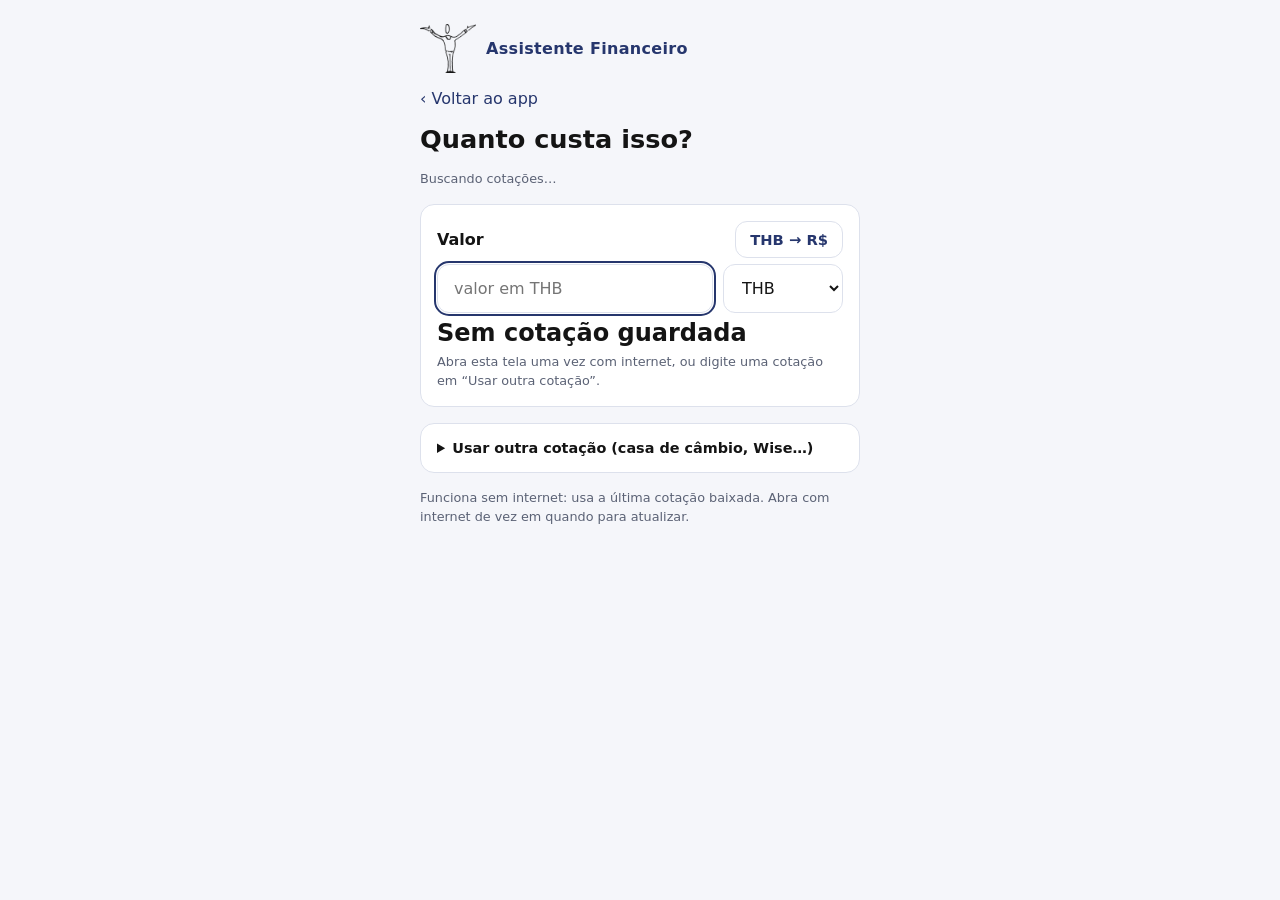
<file: conversor.html>
<!DOCTYPE html>
<html lang="pt-BR">
<head>
  <meta charset="utf-8">
  <meta name="viewport" content="width=device-width, initial-scale=1, viewport-fit=cover">
  <title>Conversor · Assistente Financeiro</title>
  <meta name="theme-color" content="#26366d">
  <link rel="manifest" href="/manifest.webmanifest">
  <link rel="icon" href="/icons/icon-192.png" type="image/png">
  <link rel="apple-touch-icon" href="/icons/apple-touch-icon.png">
  <link rel="stylesheet" href="/style.css">
</head>
<body>
  <main id="app">
    <section class="tela">
      <p class="marca"><img class="boneco" src="/icons/boneco.png" alt="">Assistente Financeiro</p>
      <a id="voltar" class="link" href="/">‹ Voltar ao app</a>
      <h1>Quanto custa isso?</h1>
      <p id="aviso" class="discreto pequeno-texto"></p>
      <div class="cartao tela">
        <div class="linha"><strong id="titulo">Valor</strong><button id="sentido" type="button" class="secundario pequeno" aria-label="Inverter a conversão"></button></div>
        <div class="grade-valor">
          <input id="valor" inputmode="decimal" autocomplete="off" aria-label="Valor para converter" placeholder="0">
          <select id="moeda" aria-label="Moeda"></select>
        </div>
        <strong id="resultado" class="conversao">—</strong>
        <p id="detalhe" class="discreto pequeno-texto"></p>
      </div>
      <details class="cartao">
        <summary>Usar outra cotação (casa de câmbio, Wise…)</summary>
        <div class="tela">
          <label><span>Quanto vale 1 <b id="m2"></b> em reais?</span>
            <input id="manual" inputmode="decimal" autocomplete="off" placeholder="Ex.: 0,16">
          </label>
          <div class="linha">
            <button id="salvar" type="button">Usar esta cotação</button>
            <button id="limpar" type="button" class="secundario">Voltar à oficial</button>
          </div>
        </div>
      </details>
      <p class="discreto pequeno-texto">Funciona sem internet: usa a última cotação baixada. Abra com internet de vez em quando para atualizar.</p>
    </section>
  </main>
  <script type="module" src="/conversor.js"></script>
</body>
</html>
</file>
<file: style.css>
:root {
  --cor: #26366d;          /* azul-marinho da doPontoAparaB */
  --cor-texto-botao: #ffffff;
  --destaque: #1027c4;     /* azul royal da doPontoAparaB */
  --ouro: #f2b705;
  --serie-saida: #4560d6;
  --serie-entrada: #b88400;
  --fundo: #f5f6fa;
  --cartao: #ffffff;
  --texto: #141414;
  --discreto: #5b6275;
  --borda: #dde1ec;
  --erro: #b42318;
  --raio: 14px;
  font-family: system-ui, -apple-system, "Segoe UI", Roboto, sans-serif;
  color: var(--texto);
  background: var(--fundo);
}

@media (prefers-color-scheme: dark) {
  :root {
    --fundo: #0e1220;
    --cartao: #171d30;
    --texto: #eef0f6;
    --discreto: #a3aac0;
    --borda: #2a3250;
    --cor: #a9b8f2;
    --cor-texto-botao: #0e1530;
    --destaque: #a9b8f2;
    --serie-saida: #6b84e8;
    --serie-entrada: #b38300;
    --erro: #f97066;
  }
}

* { box-sizing: border-box; }
body { margin: 0; min-height: 100dvh; }
#app { max-width: 480px; margin: 0 auto; padding: max(24px, env(safe-area-inset-top)) 20px 32px; }

.tela { display: flex; flex-direction: column; gap: 16px; }
.centro { min-height: 70dvh; justify-content: center; }

h1 { font-size: 1.6rem; margin: 0; }
h2 { font-size: 1.05rem; margin: 8px 0 0; }
p { margin: 0; line-height: 1.45; }
.discreto { color: var(--discreto); font-size: 0.95rem; }
.erro { color: var(--erro); font-size: 0.95rem; }
.marca { display: flex; align-items: center; gap: 10px; color: var(--cor); font-weight: 700; letter-spacing: 0.02em; }
.boneco { width: 56px; height: auto; }
@media (prefers-color-scheme: dark) { .boneco { filter: invert(1); } }

label { display: flex; flex-direction: column; gap: 6px; font-weight: 600; }
input {
  font: inherit; font-weight: 400;
  padding: 14px 16px; border-radius: 12px;
  border: 1px solid var(--borda); background: var(--cartao); color: var(--texto);
}
textarea { font: inherit; font-weight: 400; padding: 12px 14px; border-radius: 12px; border: 1px solid var(--borda); background: var(--cartao); color: var(--texto); resize: vertical; }
input:focus, textarea:focus, select:focus { outline: 2px solid var(--cor); outline-offset: 1px; }
input.codigo { font-size: 1.5rem; letter-spacing: 0.4em; text-align: center; }

button {
  font: inherit; font-weight: 600;
  padding: 14px 16px; border-radius: 12px; border: 0;
  background: var(--cor); color: var(--cor-texto-botao); cursor: pointer;
}
button:disabled { opacity: 0.6; cursor: default; }
button.secundario { background: transparent; color: var(--cor); border: 1px solid var(--borda); }
button.link { background: none; color: var(--cor); padding: 8px 0; font-weight: 500; text-align: left; }

.cartao {
  background: var(--cartao); border: 1px solid var(--borda); border-radius: var(--raio);
  padding: 16px; display: flex; flex-direction: column; gap: 6px;
}
.linha { display: flex; justify-content: space-between; align-items: center; gap: 12px; }
.etiqueta {
  font-size: 0.8rem; padding: 3px 10px; border-radius: 999px;
  background: color-mix(in srgb, var(--cor) 14%, transparent); color: var(--cor);
}
ul.lista { list-style: none; margin: 0; padding: 0; display: flex; flex-direction: column; gap: 10px; }
ul.passos { margin: 0; padding-left: 20px; display: flex; flex-direction: column; gap: 4px; color: var(--discreto); }

/* ---- fase 1 (parte 1): espaços, lançamentos e contas ---- */
.escondido { display: none !important; }
a { color: var(--cor); }
a.link { text-decoration: none; font-weight: 500; }
a.clicavel { color: inherit; text-decoration: none; }
a.clicavel:active { border-color: var(--cor); }
select {
  font: inherit; font-weight: 400; padding: 13px 14px; border-radius: 12px;
  border: 1px solid var(--borda); background: var(--cartao); color: var(--texto);
}
.grade2 { display: grid; grid-template-columns: 1fr 1fr; gap: 10px; }
.grade2 .cartao { padding: 12px; font-size: 0.92rem; }
.positivo { color: var(--destaque); }
.negativo { color: var(--erro); }
.aviso {
  background: color-mix(in srgb, var(--ouro) 18%, transparent);
  border: 1px solid color-mix(in srgb, var(--ouro) 55%, transparent);
  border-radius: 12px; padding: 10px 14px; font-size: 0.95rem;
}
.etiqueta.ouro { background: color-mix(in srgb, var(--ouro) 25%, transparent); color: var(--texto); }
.abas { display: grid; grid-template-columns: 1fr 1fr; gap: 6px; background: var(--fundo); padding: 4px; border-radius: 12px; }
.aba { background: transparent; color: var(--discreto); padding: 10px; }
.aba.ativa { background: var(--cor); color: var(--cor-texto-botao); }
.acoes { display: flex; flex-wrap: wrap; gap: 8px; align-items: center; }
.confirmar { display: flex; flex-wrap: wrap; gap: 8px; width: 100%; }
.confirmar input { flex: 1 1 110px; padding: 10px 12px; }
.confirmar select { flex: 1 1 120px; padding: 10px 12px; }
button.pequeno { padding: 9px 14px; font-size: 0.92rem; }
.mes { background: var(--cartao); border: 1px solid var(--borda); border-radius: var(--raio); padding: 6px; }
.mes button { min-width: 44px; }
label.marcar { flex-direction: row; align-items: center; gap: 10px; font-weight: 400; }
label.marcar input { width: 22px; height: 22px; }

.observacao { font-size: 0.9rem; color: var(--discreto); font-style: italic; border-left: 3px solid var(--borda); padding-left: 10px; }

/* ---- painel ---- */
.kpis { display: grid; grid-template-columns: repeat(3, 1fr); gap: 8px; }
.kpi { padding: 10px; gap: 2px; }
.kpi .discreto { font-size: 0.78rem; }
.kpi-valor { font-size: 1.02rem; }
.kpi.alerta .kpi-valor { color: var(--erro); }
.pequeno-texto { font-size: 0.8rem; }
ul.vencimentos { list-style: none; margin: 4px 0 0; padding: 0; display: flex; flex-direction: column; gap: 6px; font-size: 0.92rem; }
.legenda { display: flex; gap: 14px; font-size: 0.82rem; color: var(--discreto); }
.legenda span { display: inline-flex; align-items: center; gap: 6px; }
.amostra { width: 12px; height: 12px; border-radius: 3px; display: inline-block; }
.amostra.saida, .seg.saida { background: var(--serie-saida); }
.amostra.entrada { background: var(--serie-entrada); }
.previsto { opacity: 0.38; }
ul.barras { list-style: none; margin: 0; padding: 0; display: flex; flex-direction: column; gap: 10px; font-size: 0.9rem; }
.trilho { display: flex; gap: 2px; height: 10px; margin-top: 4px; }
.seg { height: 100%; border-radius: 0; }
.seg:first-child { border-top-left-radius: 2px; border-bottom-left-radius: 2px; }
.seg:last-child { border-top-right-radius: 4px; border-bottom-right-radius: 4px; }
svg.grafico { width: 100%; height: auto; }
svg.grafico .eixo { stroke: var(--borda); stroke-width: 1; }
svg.grafico rect.entrada { fill: var(--serie-entrada); }
svg.grafico rect.saida { fill: var(--serie-saida); }
svg.grafico g:hover rect.entrada, svg.grafico g:hover rect.saida { opacity: 0.8; }
svg.grafico .rotulo { fill: var(--discreto); font-size: 9px; }
details summary { color: var(--cor); cursor: pointer; font-size: 0.9rem; }
table.tabela { width: 100%; border-collapse: collapse; font-size: 0.85rem; margin-top: 8px; }
table.tabela th, table.tabela td { text-align: right; padding: 4px 6px; border-bottom: 1px solid var(--borda); }
table.tabela th:first-child, table.tabela td:first-child { text-align: left; }
.grade2 > *, .kpis > * { min-width: 0; }
.linha strong { white-space: nowrap; }
.kpi-valor { font-size: 0.98rem; white-space: nowrap; }
@media (max-width: 370px) { .kpis { grid-template-columns: 1fr 1fr; } }
.grade2 .cartao { padding: 10px; font-size: 0.84rem; gap: 4px; }
.grade2 .linha { gap: 6px; }
.kpi-valor { font-size: 0.9rem; }
.grade2 .linha { flex-direction: column; align-items: flex-start; gap: 0; }
.grade2 .linha strong { font-size: 0.95rem; }

svg.grafico .ano { font-weight: 600; fill: var(--texto); }
svg.grafico .divisa-ano { stroke: var(--borda); stroke-dasharray: 3 3; }
.grade-valor { display: grid; grid-template-columns: 1fr 120px; gap: 10px; }
.trilho.fundo { background: transparent; }

.grade-valor > * { min-width: 0; }
.grade-valor select { width: 100%; }

.conversao { font-size: 1.5rem; }

details.dia { background: var(--cartao); border: 1px solid var(--borda); border-radius: var(--raio); padding: 10px 14px; }
details.dia > summary { display: flex; justify-content: space-between; gap: 10px; color: var(--texto); font-weight: 600; list-style: none; cursor: pointer; }
details.dia > summary::-webkit-details-marker { display: none; }
details.dia[open] > summary { margin-bottom: 10px; }
.dia-titulo { min-width: 0; }
.dia-total { white-space: nowrap; }
details.dia .cartao { border-color: var(--borda); }
.linha > :first-child { min-width: 0; white-space: normal; overflow-wrap: anywhere; }
.linha > :last-child { flex-shrink: 0; }

svg.grafico .linha-planejado { fill: none; stroke: var(--serie-entrada); stroke-width: 2; stroke-dasharray: 5 4; }
svg.grafico .linha-realizado { fill: none; stroke: var(--serie-saida); stroke-width: 2; }
svg.grafico .valor-final { fill: var(--texto); font-weight: 600; }
.rotulo-acao { width: 100%; }

/* ---- roteiro limpo ---- */
.roteiro { display: flex; flex-direction: column; gap: 8px; }
details.dia { padding: 12px 14px; }
details.dia.passado { opacity: 0.75; }
details.dia.hoje { border-color: var(--cor); border-width: 2px; }
details.dia > summary { flex-direction: column; gap: 4px; }
.dia-cab { display: flex; gap: 8px; align-items: baseline; flex-wrap: wrap; }
.dia-valores { display: flex; gap: 16px; font-size: 0.9rem; font-weight: 400; }
ul.itens-dia { list-style: none; margin: 4px 0 10px; padding: 0; border-top: 1px solid var(--borda); }
li.item-compacto { border-bottom: 1px solid var(--borda); }
button.item-linha { width: 100%; background: none; color: var(--texto); padding: 10px 0; font-weight: 400; text-align: left; border-radius: 0; }
.item-nome { min-width: 0; }
.item-valor { white-space: nowrap; font-weight: 600; }
li.item-compacto.pago .item-valor { color: var(--serie-saida); }
.ponto { color: var(--discreto); font-size: 0.85rem; }
.ponto.ok { color: var(--serie-saida); font-weight: 700; }
.etiqueta.mini { font-size: 0.7rem; padding: 1px 7px; margin-left: 6px; vertical-align: middle; }
.detalhe { padding: 0 0 12px 18px; }
details.cartao > summary { cursor: pointer; font-weight: 600; color: var(--texto); }
details.cartao[open] > summary { margin-bottom: 10px; }
a.botao-conversor { display: flex; align-items: center; gap: 14px; padding: 14px 16px; border-radius: 14px; background: var(--cor); color: #fff; text-decoration: none; }
a.botao-conversor > span:first-child { font-size: 1.8rem; line-height: 1; }
a.botao-conversor > span:last-child { display: flex; flex-direction: column; gap: 2px; }
a.botao-conversor .pequeno-texto { opacity: 0.85; }

a.botao-extrato { display: block; text-align: center; padding: 12px; border-radius: 12px; border: 1px dashed var(--cor); color: var(--cor); text-decoration: none; font-weight: 600; }
input.arquivo { padding: 10px; }
li.cartao.passado { opacity: 0.7; }
</file>
